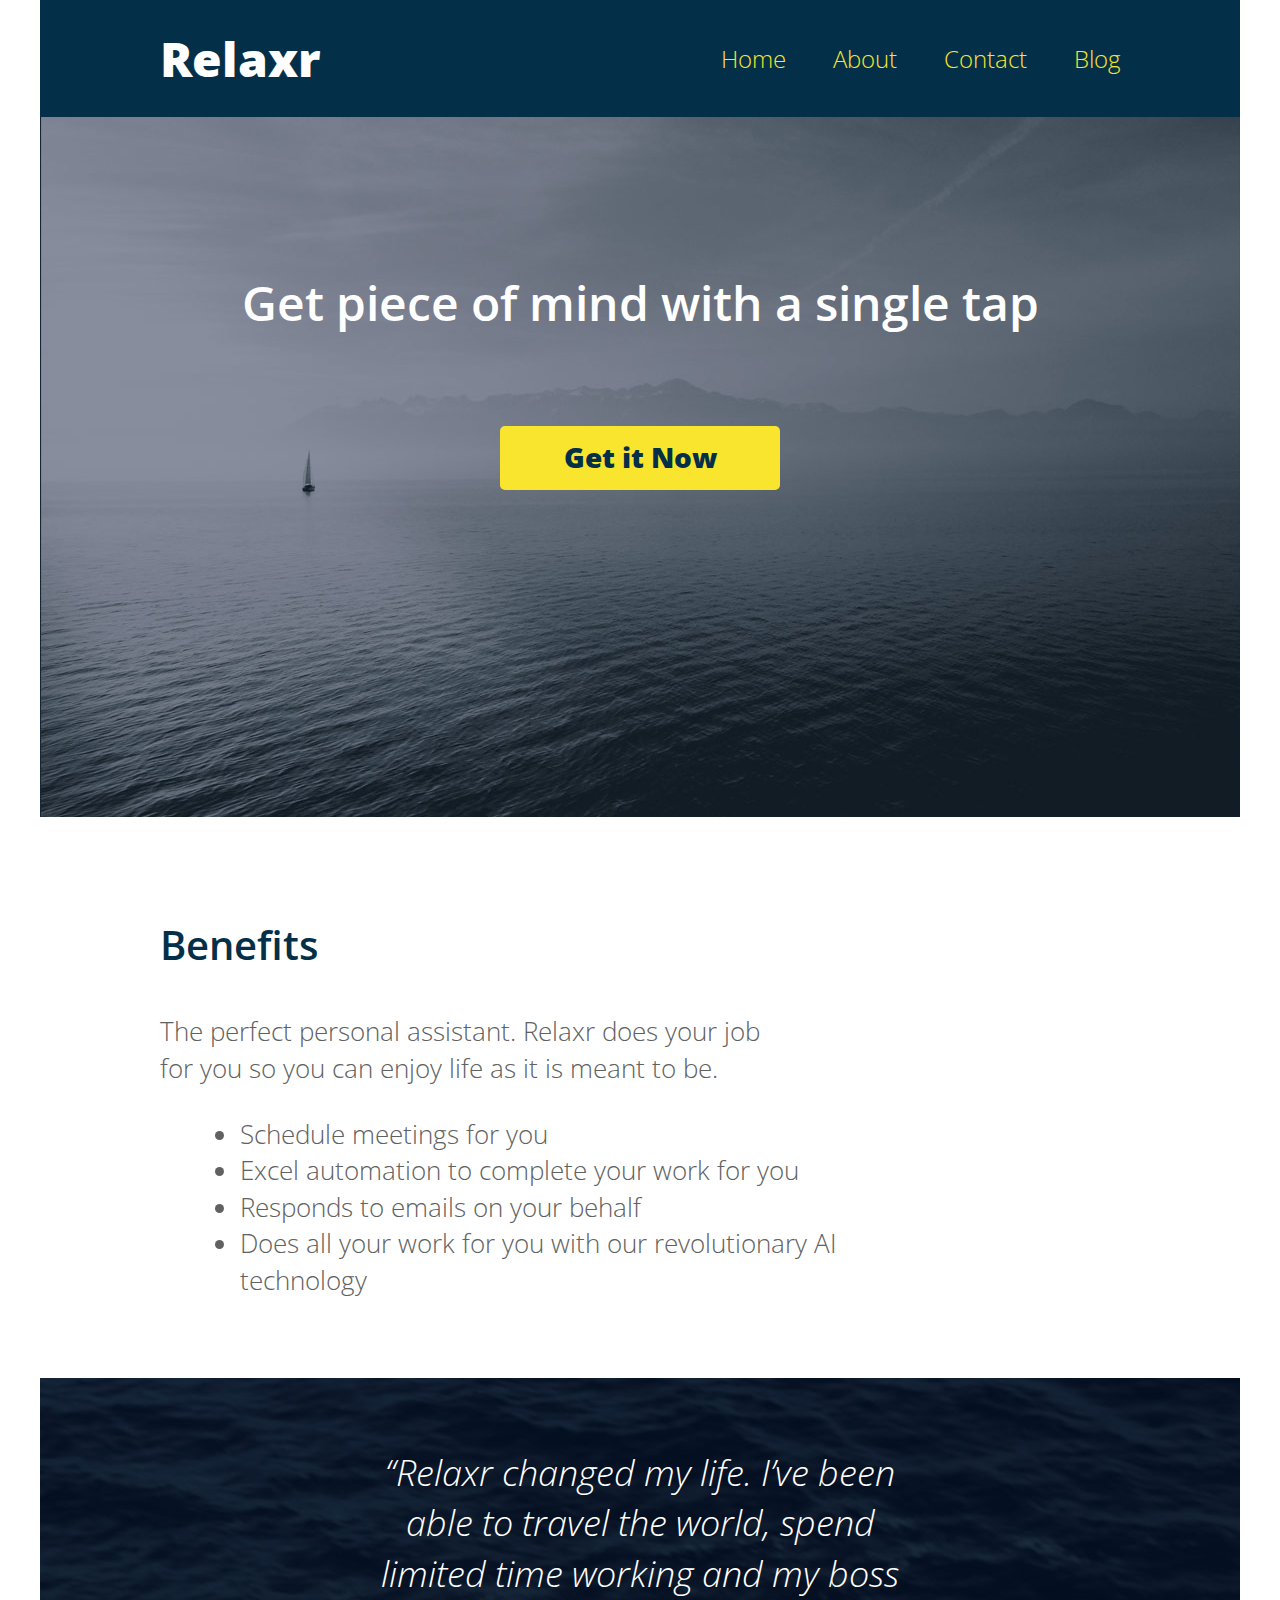
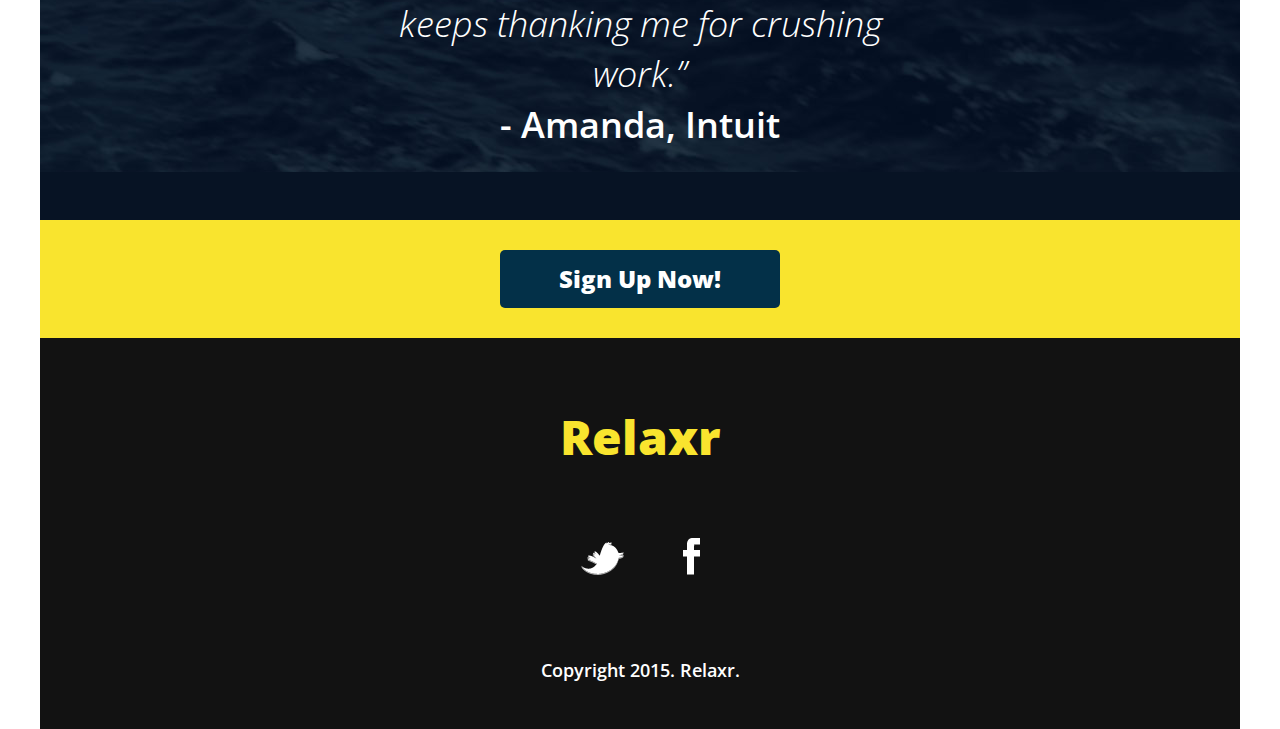
<file: index.html>
<!DOCTYPE html>
<html lang="en">
	<head>
    	<meta charset="utf-8">
			<meta name="viewport" content="width=device-width,initial-scale=1">
    	<meta name="description" content="The perfect personal assistant. Relaxr does your job for you so you can enjoy life as it is meant to be.">

		<title>Relaxr Landing Page</title>
		<link href='http://fonts.googleapis.com/css?family=Open+Sans:300italic,300,600,800' rel='stylesheet' type='text/css'>

		<!-- external CSS link -->
		<link rel="stylesheet" href="css/reset.css">
		<link rel="stylesheet" href="css/style.css">

	</head>
	<body>
		<header>
			<div class="container">
				<h1 class="logo">Relaxr</h1>
				<nav>
					<ul>
						<li><a href="index.html">Home</a></li>
						<li><a href="#">About</a></li>
						<li><a href="#">Contact</a></li>
						<li><a href="blog.html">Blog</a></li>
					</ul>
				</nav>
			</div>
		</header>
		<section id="hero">
			<div class="container">
				<h2>Get piece of mind with a&nbsp;single&nbsp;tap</h2>
				<a class="button yellow" href="#">Get it Now</a>
			</div>
		</section>
		<section id="benefits">
			<div class="container">
				<h3>Benefits</h3>
				<p>The perfect personal assistant. Relaxr does your job for you so you can enjoy life as it is meant to be.</p>
				<ul>
					<li>Schedule meetings for you</li>
					<li>Excel automation to complete your work for you</li>
					<li>Responds to emails on your behalf</li>
					<li>Does all your work for you with our revolutionary AI technology</li>
				</ul>
			</div>
		</section>
		<section id="testimonial">
			<div class="container">
				<blockquote>&ldquo;Relaxr changed my life. I&rsquo;ve been able to travel the world, spend limited time working and my boss keeps thanking me for crushing work.&rdquo;
				<span>- Amanda, Intuit</span></blockquote>
			</div>
		</section>
		<aside id="bottom-cta">
			<a class="button blue" href="#">Sign Up Now!</a>
		</aside>
		<footer>
			<h4 class="logo">Relaxr</h4>

			<ul>
				<li><a href="#"><img src="images/twitter.png" alt="Twitter logo"></a></li>
				<li><a href="#"><img src="images/facebook.png" alt="Facebook logo"></a></li>
			</ul>

			<p class="copyright">Copyright 2015. Relaxr.</p>
		</footer>
	</body>
</html>
</file>
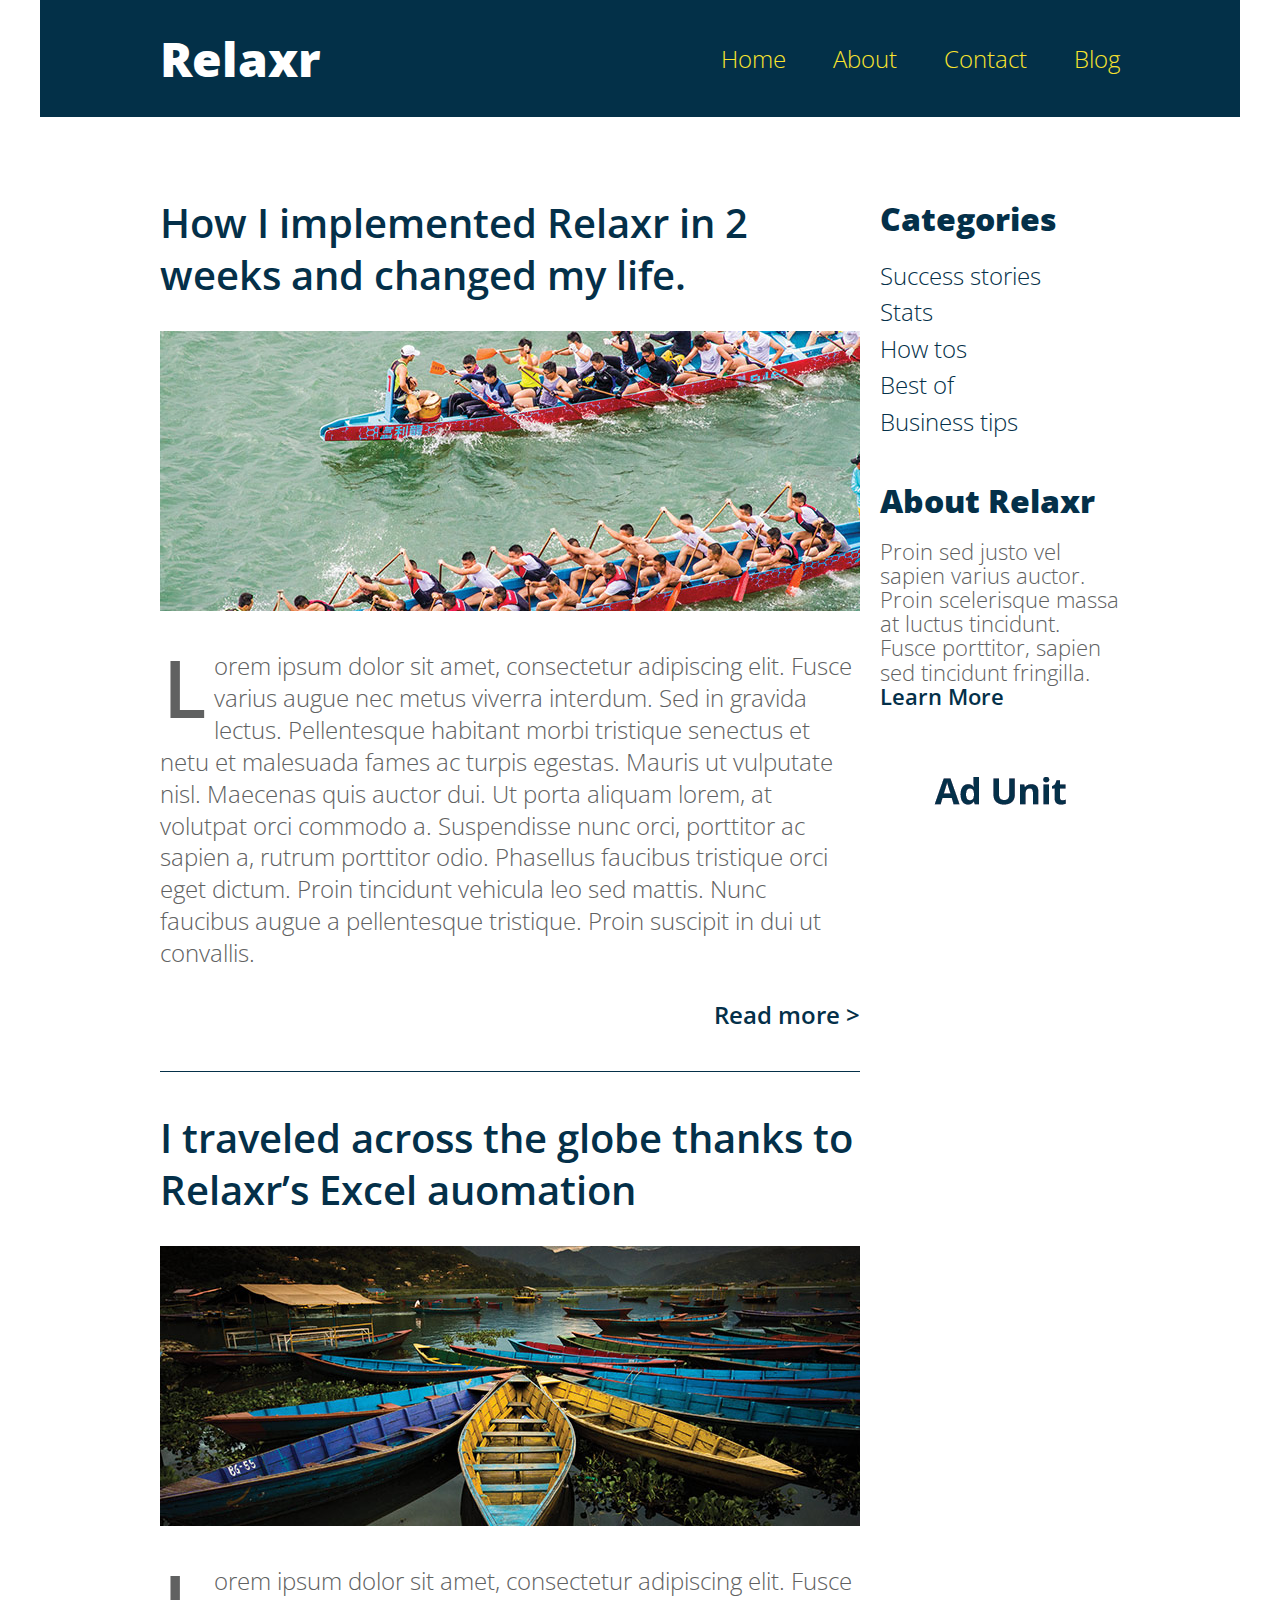
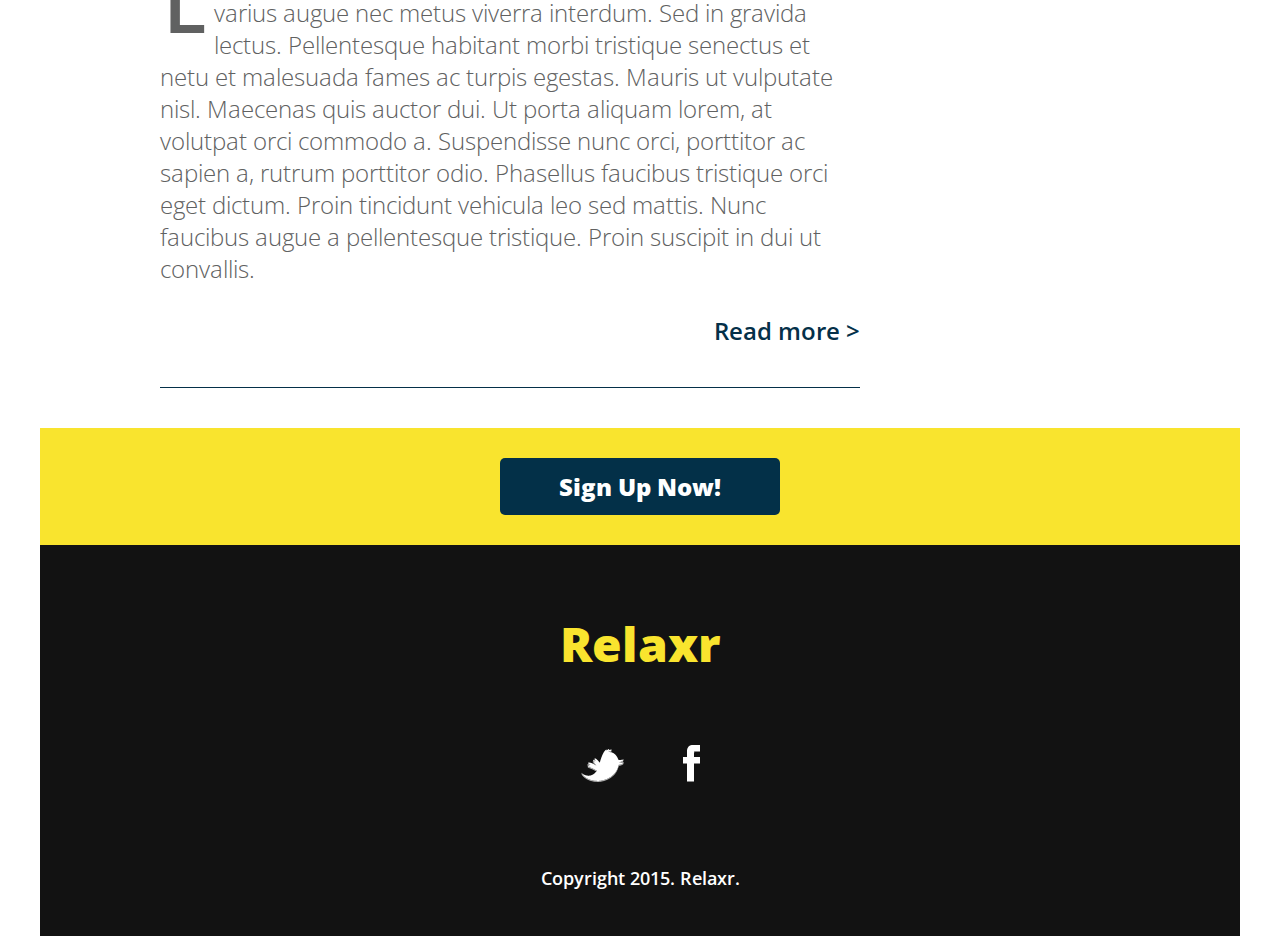
<file: blog.html>
<!DOCTYPE html>
<html lang="en">
	<head>
    	<meta charset="utf-8">
			<meta name="viewport" content="width=device-width,initial-scale=1">
    	<meta name="description" content="The perfect personal assistant. Relaxr does your job for you so you can enjoy life as it is meant to be.">

		<title>Relaxr Blog</title>
		<link href='http://fonts.googleapis.com/css?family=Open+Sans:300italic,300,600,800' rel='stylesheet' type='text/css'>

		<!-- external CSS link -->
		<link rel="stylesheet" href="css/reset.css">
		<link rel="stylesheet" href="css/style.css">

	</head>
	<body>
		<header>
			<div class="container">
				<h1 class="logo">Relaxr</h1>
				<nav>
					<ul>
						<li><a href="index.html">Home</a></li>
						<li><a href="#">About</a></li>
						<li><a href="#">Contact</a></li>
						<li><a href="blog.html">Blog</a></li>
					</ul>
				</nav>
			</div>
		</header>
		<section id="main">
			<div class="container">
				<section id="posts">
					<article class="post">
						<h2><a href="#">How I implemented Relaxr in 2 weeks and changed my life.</a></h2>
						<img src="images/blog_photo1.jpg" alt="Crew Meet">
						<p>Lorem ipsum dolor sit amet, consectetur adipiscing elit. Fusce varius augue nec metus viverra interdum. Sed in gravida lectus. Pellentesque habitant morbi tristique senectus et netu et malesuada fames ac turpis egestas. Mauris ut vulputate nisl.  Maecenas quis auctor dui. Ut porta aliquam lorem, at volutpat orci commodo a. Suspendisse nunc orci, porttitor ac sapien a, rutrum porttitor odio. Phasellus faucibus tristique orci eget dictum. Proin tincidunt vehicula leo sed mattis. Nunc faucibus augue a pellentesque tristique. Proin suscipit in dui ut convallis.</p>

						<p class="readmore"><a href="#">Read more &gt;</a></p>
					</article>
					<article class="post">
						<h2><a href="#">I traveled across the globe thanks to Relaxr’s Excel auomation</a></h2>
						<img src="images/blog_photo2.jpg" alt="Canoes">
						<p>Lorem ipsum dolor sit amet, consectetur adipiscing elit. Fusce varius augue nec metus viverra interdum. Sed in gravida lectus. Pellentesque habitant morbi tristique senectus et netu et malesuada fames ac turpis egestas. Mauris ut vulputate nisl.  Maecenas quis auctor dui. Ut porta aliquam lorem, at volutpat orci commodo a. Suspendisse nunc orci, porttitor ac sapien a, rutrum porttitor odio. Phasellus faucibus tristique orci eget dictum. Proin tincidunt vehicula leo sed mattis. Nunc faucibus augue a pellentesque tristique. Proin suscipit in dui ut convallis.</p>

						<p class="readmore"><a href="#">Read more &gt;</a></p>
					</article>
				</section><!--
			--><aside id="sidebar">
					<h3>Categories</h3>
					<ul>
						<li><a href="#">Success stories</a></li>
						<li><a href="#">Stats</a></li>
						<li><a href="#">How tos</a></li>
						<li><a href="#">Best of</a></li>
						<li><a href="#">Business tips</a></li>
					</ul>
					<h3>About Relaxr</h3>
					<p>Proin sed justo vel sapien varius auctor. Proin scelerisque massa at luctus tincidunt. Fusce porttitor, sapien sed tincidunt fringilla.<br>
					<a href="">Learn More</a></p>
					<img src="images/ad-unit.png" alt="Ad Unit">
				</aside>
			</div>
		</section>

		<aside id="bottom-cta">
			<a class="button blue" href="#">Sign Up Now!</a>
		</aside>
		<footer>
			<h4 class="logo">Relaxr</h4>

			<ul>
				<li><a href="#"><img src="images/twitter.png" alt="Twitter logo"></a></li>
				<li><a href="#"><img src="images/facebook.png" alt="Facebook logo"></a></li>
			</ul>

			<p class="copyright">Copyright 2015. Relaxr.</p>
		</footer>
	</body>
</html>
</file>
<file: css/style.css>
/*
Project Name: Blank Template
Client: Your Client
Author: Your Name
Developer @GA in NYC
*/


/******************************************
/* SETUP
/*******************************************/

/* Box Model Hack */
* {
  -moz-box-sizing: border-box; /* Firexfox */
  -webkit-box-sizing: border-box; /* Safari/Chrome/iOS/Android */
  box-sizing: border-box; /* IE */
}

/* Clear fix hack */
.clearfix:after {
  content: ".";
  display: block;
  clear: both;
  visibility: hidden;
  line-height: 0;
  height: 0;
}



.clear {
  clear: both;
}

.alignright {
  float: right;
  padding: 0 0 10px 10px; /* note the padding around a right floated image */
}

.alignleft {
  float: left;
  padding: 0 10px 10px 0; /* note the padding around a left floated image */
}



/******************************************
/* BASE STYLES
/*******************************************/

body {
  color: #f0efef;
  font-size: 26px;
  line-height: 1.4;
  color: #606161;
  font-family: 'Open Sans', Helvetica, Arial, sans-serif;
  font-weight: 300;
  width: 1200px;
  margin: auto;
}
a {
  text-decoration: none;
}


/******************************************
/* LAYOUT
/*******************************************/

/* Center the container */
.container {
  width: 960px;
  margin: 0 auto;
}
.logo {
  font-size: 48px;
  font-weight: 800;
}

header {
  background: #033048;
  padding: 25px 0;
  overflow: hidden;
}
header .logo {
  color: #fff;
  float: left;
}

header nav {
  float: right;
  margin-top: 15px;
}
header nav ul li {
  display: inline-block;
  margin: 0 0 0 40px;
  font-size: 24px;
}
header nav ul li a {
  color: #f9e42e;
}



#hero {
  height: 700px;
  background: url(../images/header_bg.jpg) no-repeat top center #131e27;

  padding-top: 32px;
}

#hero .logo {
  color: #fff;
}
#hero h2 {
  font-size: 48px;
  text-align: center;
  color: #fff;
  margin: 120px 0 90px;
  font-weight: 600;
}
.button {
  border-radius: 5px;
  font-weight: 800;
  padding: 12px 0;
  width: 280px;
  font-size: 28px;
  text-align: center;
  display: block;
  margin: 0 auto;
}
.yellow {
  background: #f9e42e;
  color: #033048;
}
.blue {
  background: #033048;
  color: #fff;
  font-size: 24px;
}
#benefits {
  padding: 100px 0 80px;
}
h3 {
  color: #033048;
  font-size: 40px;
  font-weight: 600;
  margin-bottom: 40px;
}
#benefits p, #benefits ul {
  width: 600px;
}
#benefits ul {
  list-style: disc;
  margin: 30px 0 0 80px;
}
#testimonial {
  background: url(../images/testimonial_bg.jpg) no-repeat top center #071324;
  padding: 70px 0 70px;
  color: #fff;
}
blockquote {
  font-size: 36px;
  font-weight: 300;
  font-style: italic;
  text-align: center;
  width: 580px;
  margin: 0 auto;
}
blockquote span {
  font-weight: 600;
  display: block;
  font-style: normal;
}
#main {
  margin-top: 80px;
}
#posts {
  width: 700px;
  display: inline-block;
  margin-right: 20px;
  vertical-align: top;
}
#sidebar {
  width: 240px;
  display: inline-block;
  vertical-align: top;
}
.post {
  border-bottom: 1px solid #043049;
  padding-bottom: 40px;
  margin-bottom: 40px;
}
.post h2 {
  font-weight: 600;
  font-size: 40px;
  line-height: 1.3;
  margin-bottom: 30px;
}
.post h2 a {
  color: #043049;
}

.post img {
  margin-bottom: 30px;
}
.post p {
  font-size: 24px;
  line-height: 1.333;
  color: #606161;
}
.post p:first-of-type:first-letter {
  float: left;
  font-size: 80px;
  line-height: 65px;
  padding-top: 4px;
  padding-right: 8px;
  padding-left: 3px;
  font-weight: 600;
}
.readmore {
  text-align: right;
  margin-top: 30px;
}
.readmore a {
  color: #043049;
  font-weight: 600;
}

/*.button {
  border-radius: 5px;
  font-weight: 800;
  padding: 12px 0;
  width: 280px;
  font-size: 28px;
  text-align: center;
  display: block;
  margin: 0 auto;
}
.yellow {
  background: #f9e42e;
  color: #033048;
}
.blue {
  background: #033048;
  color: #fff;
  font-size: 24px;
}*/

#sidebar h3 {
  font-size: 32px;
  font-weight: 800;
  margin-bottom: 15px;
  color: #043049;
}
#sidebar ul {
  margin-bottom: 40px;
}
#sidebar ul li a {
  color: #043049;
  font-size: 24px;
}
#sidebar p {
  font-size: 22px;
  line-height: 1.1;
  margin-bottom: 40px;
}
#sidebar p a {
  color: #043049;
  font-weight: 600;
}

#bottom-cta {
  background: #f9e42e;
  padding: 30px;
  text-align: center;
}

footer {
  background: #121212;
  padding: 65px 0 45px;
  text-align: center;
}
footer .logo {
  color: #f9e42e;
  margin-bottom: 68px;
}
footer ul li {
  display: inline-block;
  list-style: none;
  margin: 0 26px 75px;
}
footer p {
  font-size: 18px;
  color: #fff;
  font-weight: 600;
}


/******************************************
/* MEDIA QUERIES
/*******************************************/

@media only screen and (max-width : 768px) {

  body {
    width: 100% !important;
  }
  #posts {
    width: 100% !important;
  }

.post {
  width: 100% !important;
}

#sidebar {
  width: 100% !important;
  padding-left: 4% !important;
  padding-right: 4% !important;
}

#benifits {
  width: 100% !important;
}

.container {
  width: 100% !important;
}

.logo {
  display: block !important;
}

#bottom-cta {
  width: 100% !important;
}

#main {

  margin-top: 5% !important;
}

blockquote {
  width: 100% !important;
  font-size: 36px;
  font-weight: 300;
  font-style: italic;
  text-align: center;
}




footer {
  width: 100% !important;
}

.container h1 {
 width: 100% !important;

}

nav {
  float: left !important;
  width: 100% !important;
}

nav ul {
  padding-right: 10% !important;
  width: 100% !important;

}

nav li {
font-size: 70% !important;
float: left !important;
margin-left: 5% !important;
}

p {
  font-size: 80% !important;
  padding-left: 4% !important;
  padding-right: 4% !important;
}

header {
  width: 100% !important;
  padding-left: 4% !important;
}
h2 {
  font-size: 90% !important;
 padding-left: 4% !important;
 padding-right: 4% !important;
}
h3 {
  font-size: 100% !important;
 padding-left: 4% !important;
 padding-right: 4% !important;
 margin-bottom: 5% !important;
}

blockquote {
  font-size: 90% !important;
 padding-left: 4% !important;
 padding-right: 4% !important;
}
img {
  width: 100% !important;
}

#benefits p, #benefits ul, #benefits li {
  width: 90% !important;
  font-size: 90% !important;

}

#benefits ul {
  margin: 5% 0 0 15% !important;
  font-size: 80% !important;

}


#benefits {

  padding: 5% !important;
}

#hero {
  height: 90% !important;


}

#hero h2 {
  margin: 10% 0 !important;
  font-size: 80% !important;
}

.yellow {
  margin: 10% auto !important;
}



}
</file>
